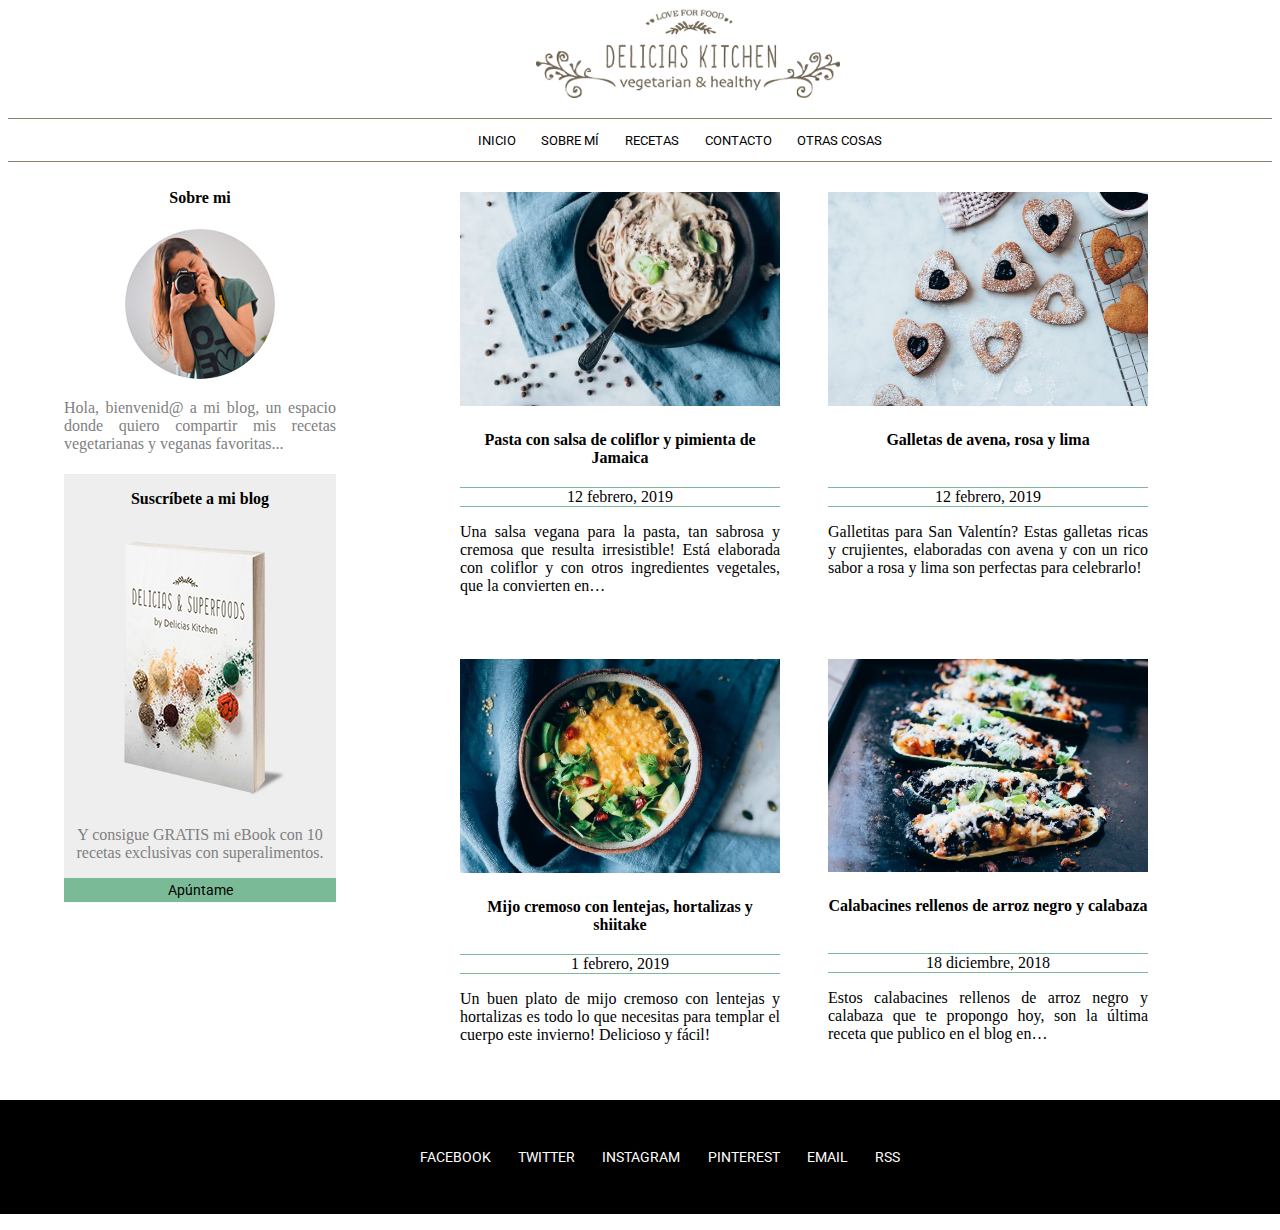
<file: index.html>
<!DOCTYPE html>
<!-- *****************************************************
NOMBRE: Naim
APELLIDOS: Gomez I Cano
*********************************************************** -->
<html>

	<head>
		<meta charset="utf-8" />

		<link rel="preconnect" href="https://fonts.googleapis.com">
		<link rel="preconnect" href="https://fonts.gstatic.com" crossorigin> <link href="https://fonts.googleapis.com/css2?family=Roboto:wght@400&display=swap" rel="stylesheet">
		<link rel="stylesheet" href="css/index.css" />
		<link rel="stylesheet" href="css/menu.css" />
		<link rel="stylesheet" href="css/aside.css" />
		<link rel="stylesheet" href="css/footer.css" />

		<title>Delicias Kitchen</title>
	</head>

<body>

    <header class="top-menu">
		<a href=".index.html"><img class="main-logo" src="imagenes/logo/Logo-Delicias.png" alt=""></a>

        <menu>
			<ul>
                <li><a href="index.html">Inicio</a></li>
                <li><a href="">Sobre mí</a></li>
                <li><a href="listado/listado.html">Recetas</a></li>
                <li><a href="contacto/contacto.html">Contacto</a></li>
                <li><a href="">Otras cosas</a></li>
			</ul>
		</menu>	
    </header>
	<aside>
		<div class="about-me">
			<h4>Sobre mi</h4>

			<img src="imagenes/promocion/isagil.png" alt="">

			<p>
				Hola, bienvenid@ a mi blog, un espacio donde quiero compartir mis recetas vegetarianas y veganas favoritas...
			</p>
		</div>

		<div class="book">
			<h4>Suscríbete a mi blog</h4>
			<img src="imagenes/promocion/libro.png" alt="">
			<p>Y consigue GRATIS mi eBook con 10 recetas exclusivas con superalimentos.</p>
			<a class="sub-me" href="">Apúntame</a>
		</div>
		
	</aside>

	<div class="grid">		

		<section>
			<a href="receta/pasta-con-salsa-de-coliflor-y-pimientajde-jamaica.html"><img src="./imagenes/recetas/pasta-con-salsa-de-coliflor-y-pimientajde-jamaica/01.jpg" alt=""></a>
			<a href="receta/pasta-con-salsa-de-coliflor-y-pimientajde-jamaica.html"> <h4>Pasta con salsa de coliflor y pimienta de Jamaica</h4> </a>
			<div class="date">12 febrero, 2019</div>
			<p>
				Una salsa vegana para la pasta, tan sabrosa y cremosa que resulta irresistible! Está elaborada con coliflor y con
				otros ingredientes vegetales, que la convierten en…
			</p>
		</section>
		<section>
			<img src="./imagenes/recetas/galletas-de-avena/galletas.jpg" alt="">
			<a href="#"> <h4>Galletas de avena, rosa y lima</h4> </a>
			<div class="date">12 febrero, 2019</div>
			<p>
				Galletitas para San Valentín? Estas galletas ricas y crujientes, elaboradas con avena y con un rico sabor a rosa y
				lima son perfectas para celebrarlo!
			</p>
		</section>
		<section>
			<img src="./imagenes/recetas/mijo-cremoso-con-lentejas/mijo.jpg" alt="">
			<a href="#"> <h4>Mijo cremoso con lentejas, hortalizas y shiitake</h4> </a>
			<div class="date">1 febrero, 2019</div>
			<p>
				Un buen plato de mijo cremoso con lentejas y hortalizas es todo lo que necesitas para templar el cuerpo este
				invierno! Delicioso y fácil!
			</p>
		</section>
		<section>
			<img src="imagenes/recetas/calabacines-rellenos-de-arroz/calabacines.jpg" alt="">
			<a href="#"> <h4>Calabacines rellenos de arroz negro y calabaza</h4> </a>
			<div class="date">18 diciembre, 2018</div>
			<p>
				Estos calabacines rellenos de arroz negro y calabaza que te propongo hoy, son la última receta que publico en el
				blog en…
			</p>
		</section>
	  </div>

	</div>

	<footer>
		<ul>
			<li><a href="">Facebook</a></li>
			<li><a href="">Twitter</a></li>
			<li><a href="">Instagram</a></li>
			<li><a href="">Pinterest</a></li>
			<li><a href="">Email</a></li>
			<li><a href="">RSS</a></li>
		</ul>
	</footer>

</body>

</html>
</file>
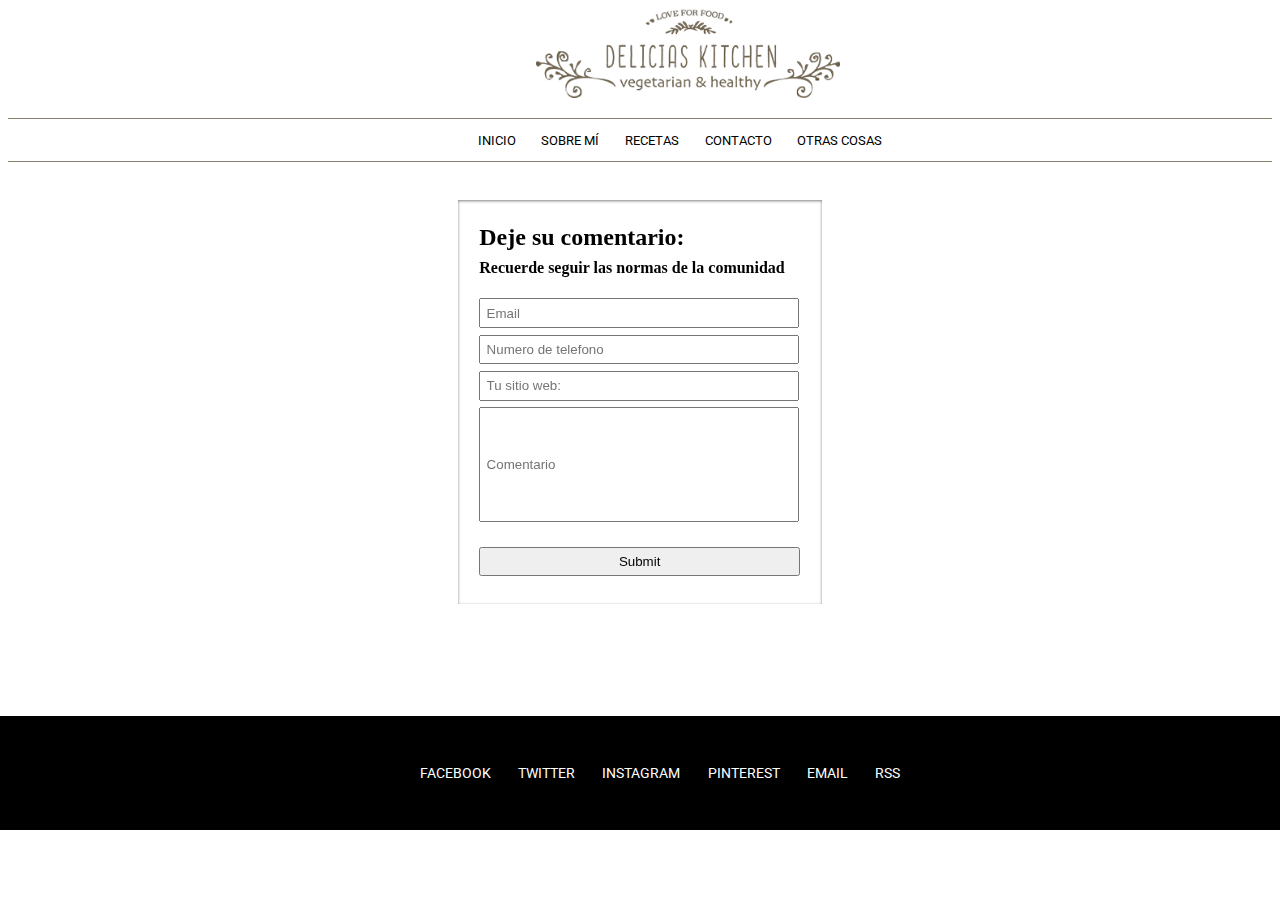
<file: contacto/contacto.html>
<!DOCTYPE html>
<!-- *****************************************************
NOMBRE: Naim
APELLIDOS: Gomez I Cano
*********************************************************** -->
<html>

<head>
    <meta charset="utf-8" />

    <link rel="preconnect" href="https://fonts.googleapis.com">
    <link rel="preconnect" href="https://fonts.gstatic.com" crossorigin>
    <link href="https://fonts.googleapis.com/css2?family=Roboto:wght@400&display=swap" rel="stylesheet">
    <link rel="stylesheet" href="../css/menu.css" />
    <link rel="stylesheet" href="../css/footer.css" />
    <link rel="stylesheet" href="../css/contacto.css" />

    <title>Delicias Kitchen</title>
</head>

<body>

    <header class="top-menu">
        <a href="../index.html"><img class="main-logo" src="../imagenes/logo/Logo-Delicias.png" alt=""></a>
        <menu >
            <ul>
                <li><a href="../index.html">Inicio</a></li>
                <li><a href="">Sobre mí</a></li>
                <li><a href="../listado/listado.html">Recetas</a></li>
                <li><a href="./contacto.html">Contacto</a></li>
                <li><a href="">Otras cosas</a></li>
            </ul>
        </menu>
    </header>

    <div class="container">
        <form method="get" class="comentario">
            <div class="form-title">
                <h3>Deje su comentario:</h3>
                <h4>Recuerde seguir las normas de la comunidad</h4>
            </div>
            <input placeholder="Email" type="email"><br>
            <input placeholder="Numero de telefono" type="tel"><br>
            <input placeholder="Tu sitio web:" type="url"><br>
            <input class="comentario" class placeholder="Comentario" type="text"><br>

            <br><input class="btn-form" type="submit" value="Submit">
        </form>
    </div>
    <footer>
        <ul>
            <li><a href="">Facebook</a></li>
            <li><a href="">Twitter</a></li>
            <li><a href="">Instagram</a></li>
            <li><a href="">Pinterest</a></li>
            <li><a href="">Email</a></li>
            <li><a href="">RSS</a></li>
        </ul>
    </footer>

</body>

</html>
</file>
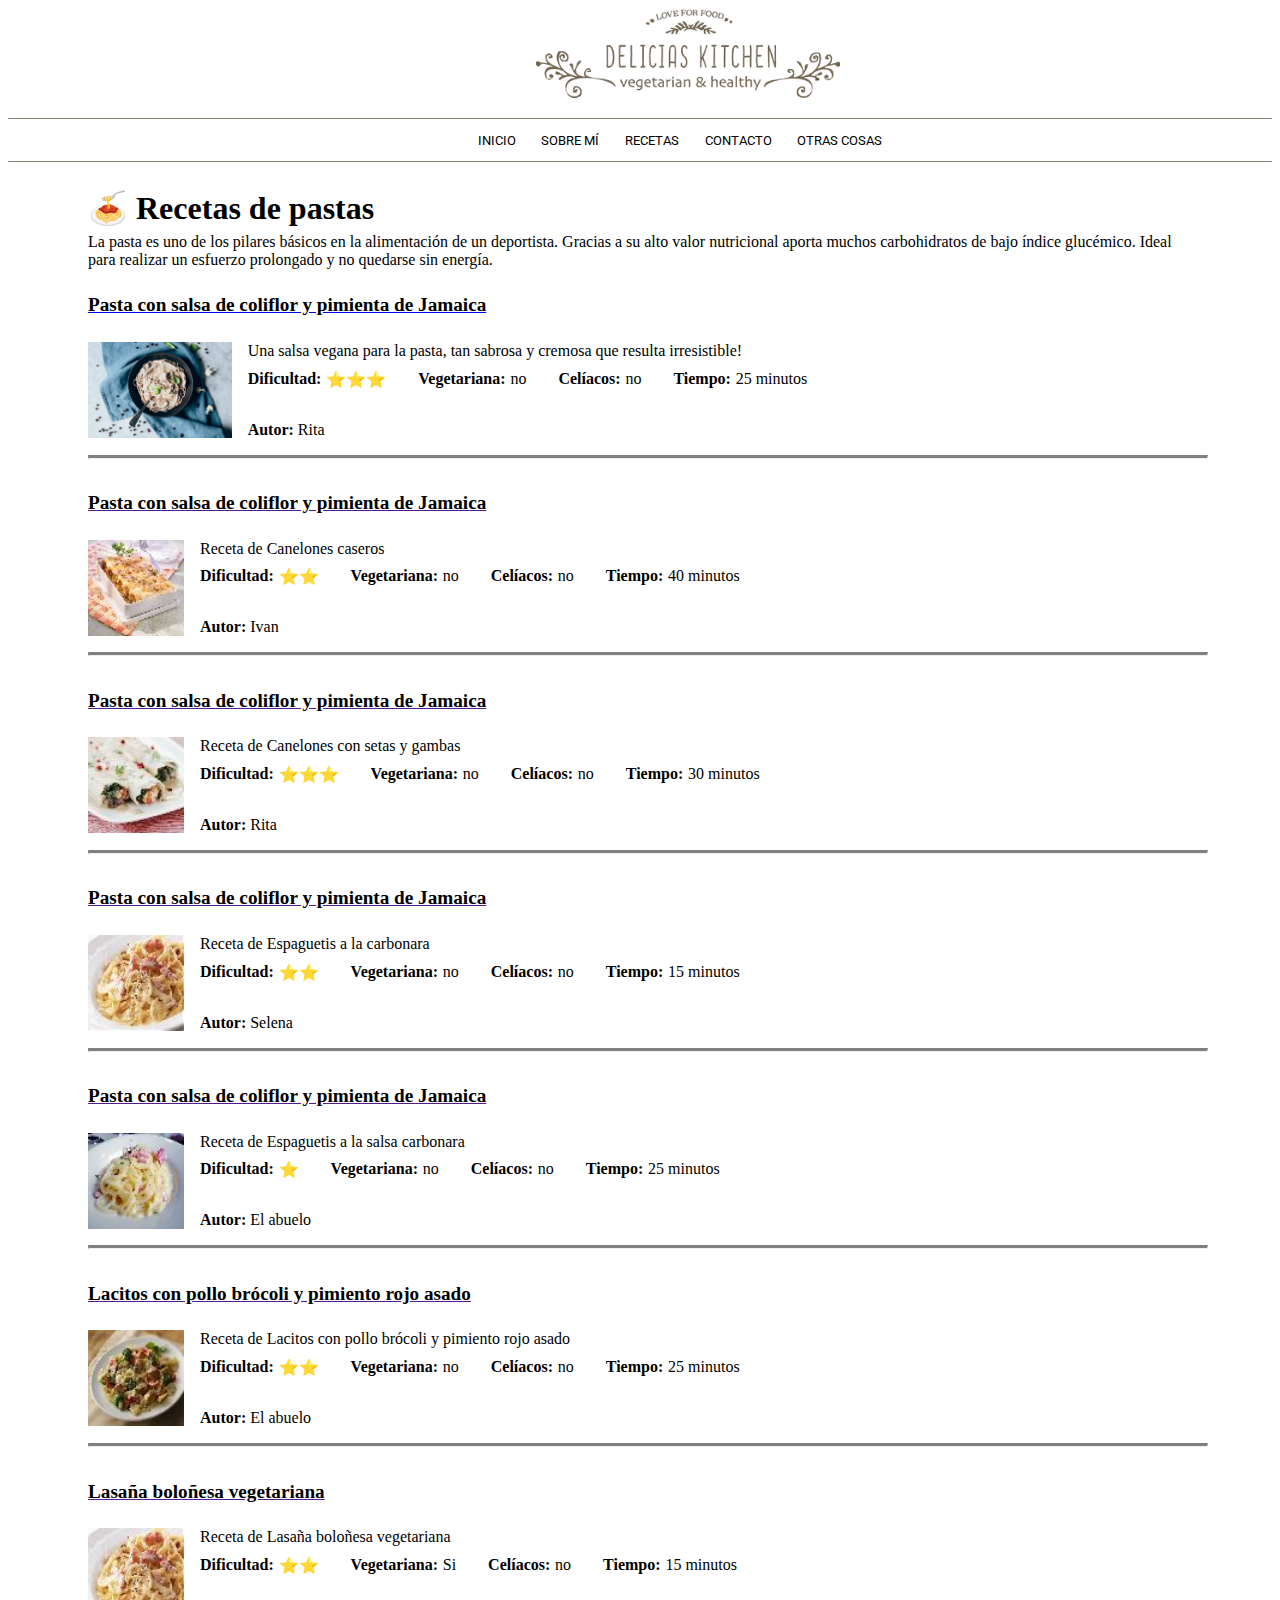
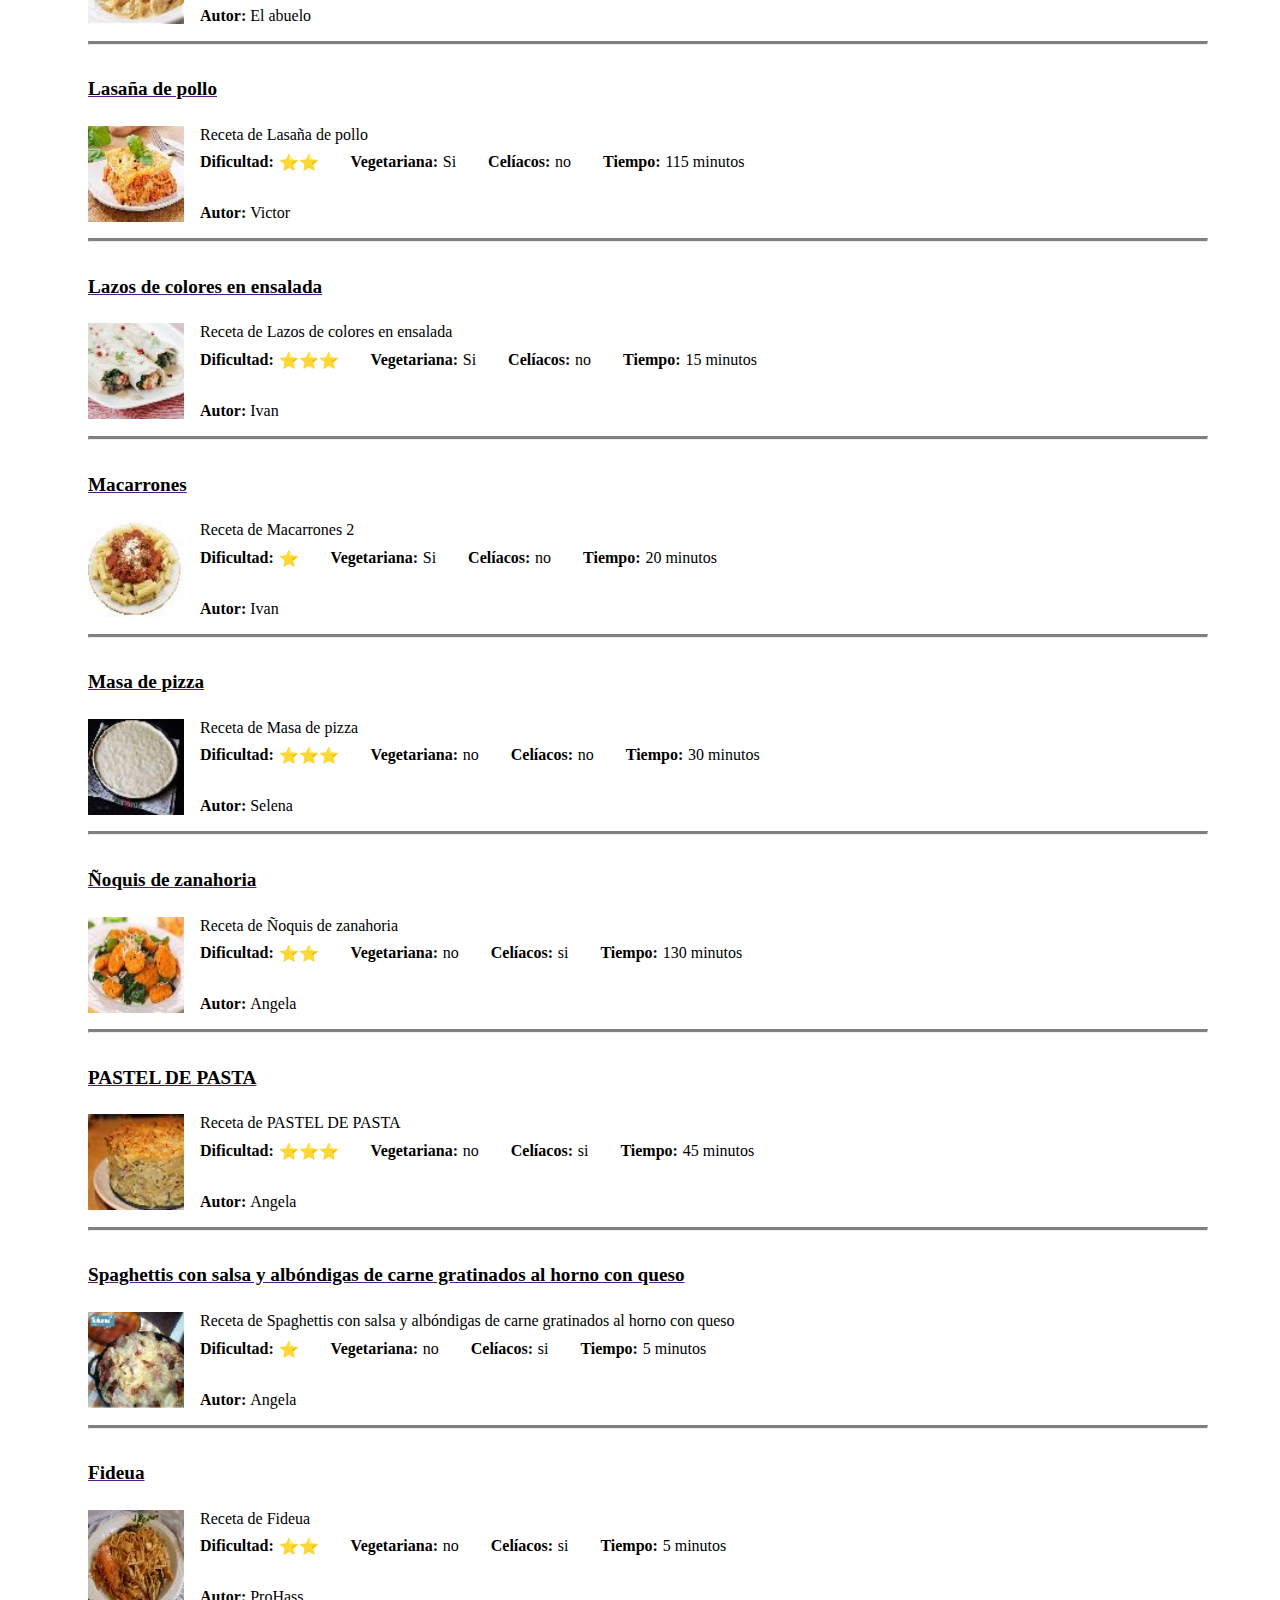
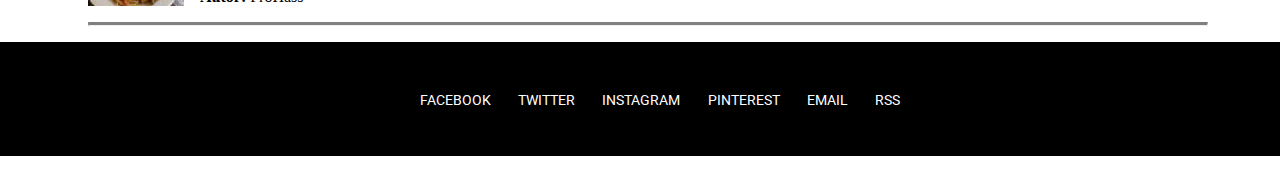
<file: listado/listado.html>
<!DOCTYPE html>
<!-- *****************************************************
NOMBRE: Naim
APELLIDOS: Gomez I Cano
*********************************************************** -->
<html>

<head>
	<meta charset="utf-8" />

	<link rel="preconnect" href="https://fonts.googleapis.com">
	<link rel="preconnect" href="https://fonts.gstatic.com" crossorigin>
	<link href="https://fonts.googleapis.com/css2?family=Roboto:wght@400&display=swap" rel="stylesheet">
	<link rel="stylesheet" href="../css/listado.css" />
	<link rel="stylesheet" href="../css/menu.css" />
	<link rel="stylesheet" href="../css/footer.css" />

	<title>Delicias Kitchen</title>
</head>

<body>

    <header class="top-menu">
		<a href="/index.html"><img class="main-logo" src="../imagenes/logo/Logo-Delicias.png" alt=""></a>
        <menu >
			<ul>
                <li><a href="../index.html">Inicio</a></li>
                <li><a href="">Sobre mí</a></li>
                <li><a href="./listado.html">Recetas</a></li>
                <li><a href="../contacto/contacto.html">Contacto</a></li>
                <li><a href="">Otras cosas</a></li>
			</ul>
		</menu>
	</header>

	<section class="top">
		<h1>🍝 Recetas de pastas </h1>
		<p>La pasta es uno de los pilares básicos en la alimentación de un deportista. Gracias a su alto valor
			nutricional aporta muchos carbohidratos de bajo índice glucémico. Ideal para realizar un esfuerzo prolongado
			y no quedarse sin energía.
		</p>

	</section>
	<section class="product-list">

		<ul>

			<ol class="product">

				<a href="../receta/pasta-con-salsa-de-coliflor-y-pimientajde-jamaica.html">
					<h4>Pasta con salsa de coliflor y pimienta de Jamaica</h4>
				</a>

				<a href="../receta/pasta-con-salsa-de-coliflor-y-pimientajde-jamaica.html">
					<img src="../imagenes/listado/Pasta.jpg" alt="">
				</a>

				<div class="info">
					<p class="desc"> Una salsa vegana para la pasta, tan sabrosa y cremosa que resulta irresistible!
					</p>
					<ul class="char">
						<ol class="char">
							<p class="sub">Dificultad:</p>
							<p>⭐⭐⭐</p>
						</ol>
						<ol class="char">
							<p class="sub">Vegetariana:</p>
							<p>no</p>
						</ol>
						<ol class="char">
							<p class="sub">Celíacos:</p>
							<p>no</p>
						</ol>
						<ol class="char">
							<p class="sub">Tiempo:</p>
							<p>25 minutos</p>
						</ol>
					</ul>
					<p class="author"><strong>Autor: </strong> Rita</p>

				</div>

			</ol>
			<hr class="separator">
			<ol class="product">

				<a href="">
					<h4>Pasta con salsa de coliflor y pimienta de Jamaica</h4>
				</a>

				<a href="">
					<img src="../imagenes/listado/thumbnail-canelones-caseros.jpg" alt="">
				</a>

				<div class="info">
					<p class="desc">
						Receta de Canelones caseros </p>
					<ul class="char">
						<ol class="char">
							<p class="sub">Dificultad:</p>
							<p>⭐⭐</p>
						</ol>
						<ol class="char">
							<p class="sub">Vegetariana:</p>
							<p>no</p>
						</ol>
						<ol class="char">
							<p class="sub">Celíacos:</p>
							<p>no</p>
						</ol>
						<ol class="char">
							<p class="sub">Tiempo:</p>
							<p>40 minutos</p>
						</ol>
					</ul>
					<p class="author"><strong>Autor: </strong> Ivan</p>

				</div>

			</ol>
			<hr class="separator">
			<ol class="product">

				<a href="">
					<h4>Pasta con salsa de coliflor y pimienta de Jamaica</h4>
				</a>

				<a href="">
					<img src="../imagenes/listado/thumbnail-canelones-con-setas-y-gambas.jpg" alt="">
				</a>

				<div class="info">
					<p class="desc">
						Receta de Canelones con setas y gambas
					</p>
					<ul class="char">
						<ol class="char">
							<p class="sub">Dificultad:</p>
							<p>⭐⭐⭐</p>
						</ol>
						<ol class="char">
							<p class="sub">Vegetariana:</p>
							<p>no</p>
						</ol>
						<ol class="char">
							<p class="sub">Celíacos:</p>
							<p>no</p>
						</ol>
						<ol class="char">
							<p class="sub">Tiempo:</p>
							<p>30 minutos</p>
						</ol>
					</ul>
					<p class="author"><strong>Autor: </strong> Rita</p>

				</div>

			</ol>
			<hr class="separator">
			<ol class="product">

				<a href="">
					<h4>Pasta con salsa de coliflor y pimienta de Jamaica</h4>
				</a>

				<a href="">
					<img src="../imagenes/listado/thumbnail-espaguetis-a-la-carbonara.jpg" alt="">
				</a>

				<div class="info">
					<p class="desc">Receta de Espaguetis a la carbonara
					</p>
					<ul class="char">
						<ol class="char">
							<p class="sub">Dificultad:</p>
							<p>⭐⭐</p>
						</ol>
						<ol class="char">
							<p class="sub">Vegetariana:</p>
							<p>no</p>
						</ol>
						<ol class="char">
							<p class="sub">Celíacos:</p>
							<p>no</p>
						</ol>
						<ol class="char">
							<p class="sub">Tiempo:</p>
							<p>15 minutos</p>
						</ol>
					</ul>
					<p class="author"><strong>Autor: </strong> Selena</p>

				</div>

			</ol>
			<hr class="separator">
			<ol class="product">

				<a href="">
					<h4>Pasta con salsa de coliflor y pimienta de Jamaica</h4>
				</a>

				<a href="">
					<img src="../imagenes/listado/thumbnail-espaguetis-a-la-salsa-carbonara.jpg" alt="">
				</a>

				<div class="info">
					<p class="desc"> Receta de Espaguetis a la salsa carbonara

					</p>
					<ul class="char">
						<ol class="char">
							<p class="sub">Dificultad:</p>
							<p>⭐</p>
						</ol>
						<ol class="char">
							<p class="sub">Vegetariana:</p>
							<p>no</p>
						</ol>
						<ol class="char">
							<p class="sub">Celíacos:</p>
							<p>no</p>
						</ol>
						<ol class="char">
							<p class="sub">Tiempo:</p>
							<p>25 minutos</p>
						</ol>
					</ul>
					<p class="author"><strong>Autor: </strong> El abuelo</p>

				</div>

			</ol>
			<hr class="separator">

			<ol class="product">

				<a href="">
					<h4>Lacitos con pollo brócoli y pimiento rojo asado</h4>
				</a>

				<a href="">
					<img src="../imagenes/listado/thumbnail-lacitos-con-pollo-brocoli-y-pimiento-rojo-asado.jpg" alt="">
				</a>

				<div class="info">
					<p class="desc">Receta de Lacitos con pollo brócoli y pimiento rojo asado

					</p>
					<ul class="char">
						<ol class="char">
							<p class="sub">Dificultad:</p>
							<p>⭐⭐</p>
						</ol>
						<ol class="char">
							<p class="sub">Vegetariana:</p>
							<p>no</p>
						</ol>
						<ol class="char">
							<p class="sub">Celíacos:</p>
							<p>no</p>
						</ol>
						<ol class="char">
							<p class="sub">Tiempo:</p>
							<p>25 minutos</p>
						</ol>
					</ul>
					<p class="author"><strong>Autor: </strong> El abuelo</p>

				</div>

			</ol>
			<hr class="separator">

			<ol class="product">

				<a href="">
					<h4>Lasaña boloñesa vegetariana</h4>
				</a>

				<a href="">
					<img src="../imagenes/listado/thumbnail-espaguetis-a-la-carbonara.jpg" alt="">
				</a>

				<div class="info">
					<p class="desc">Receta de Lasaña boloñesa vegetariana

					</p>
					<ul class="char">
						<ol class="char">
							<p class="sub">Dificultad:</p>
							<p>⭐⭐</p>
						</ol>
						<ol class="char">
							<p class="sub">Vegetariana:</p>
							<p>Si</p>
						</ol>
						<ol class="char">
							<p class="sub">Celíacos:</p>
							<p>no</p>
						</ol>
						<ol class="char">
							<p class="sub">Tiempo:</p>
							<p>15 minutos</p>
						</ol>
					</ul>
					<p class="author"><strong>Autor: </strong> El abuelo</p>

				</div>

			</ol>
			<hr class="separator">

			<ol class="product">

				<a href="">
					<h4>Lasaña de pollo</h4>
				</a>

				<a href="">
					<img src="../imagenes/listado/thumbnail-lasana-de-pollo.jpg" alt="">
				</a>

				<div class="info">
					<p class="desc">Receta de Lasaña de pollo
					</p>
					<ul class="char">
						<ol class="char">
							<p class="sub">Dificultad:</p>
							<p>⭐⭐</p>
						</ol>
						<ol class="char">
							<p class="sub">Vegetariana:</p>
							<p>Si</p>
						</ol>
						<ol class="char">
							<p class="sub">Celíacos:</p>
							<p>no</p>
						</ol>
						<ol class="char">
							<p class="sub">Tiempo:</p>
							<p>115 minutos</p>
						</ol>
					</ul>
					<p class="author"><strong>Autor: </strong> Victor</p>

				</div>

			</ol>
			<hr class="separator">

			<ol class="product">

				<a href="">
					<h4>Lazos de colores en ensalada</h4>
				</a>

				<a href="">
					<img src="../imagenes/listado/thumbnail-canelones-con-setas-y-gambas.jpg" alt="">
				</a>

				<div class="info">
					<p class="desc">Receta de Lazos de colores en ensalada
					</p>
					<ul class="char">
						<ol class="char">
							<p class="sub">Dificultad:</p>
							<p>⭐⭐⭐</p>
						</ol>
						<ol class="char">
							<p class="sub">Vegetariana:</p>
							<p>Si</p>
						</ol>
						<ol class="char">
							<p class="sub">Celíacos:</p>
							<p>no</p>
						</ol>
						<ol class="char">
							<p class="sub">Tiempo:</p>
							<p>15 minutos</p>
						</ol>
					</ul>
					<p class="author"><strong>Autor: </strong> Ivan</p>

				</div>

			</ol>
			<hr class="separator">

			
			<ol class="product">

				<a href="">
					<h4>Macarrones</h4>
				</a>

				<a href="">
					<img src="../imagenes/listado/thumbnail-macarrones-2.jpg" alt="">
				</a>

				<div class="info">
					<p class="desc">Receta de Macarrones 2
					</p>
					<ul class="char">
						<ol class="char">
							<p class="sub">Dificultad:</p>
							<p>⭐</p>
						</ol>
						<ol class="char">
							<p class="sub">Vegetariana:</p>
							<p>Si</p>
						</ol>
						<ol class="char">
							<p class="sub">Celíacos:</p>
							<p>no</p>
						</ol>
						<ol class="char">
							<p class="sub">Tiempo:</p>
							<p>20 minutos</p>
						</ol>
					</ul>
					<p class="author"><strong>Autor: </strong> Ivan</p>

				</div>

			</ol>
			<hr class="separator">

			<ol class="product">

				<a href="">
					<h4>Masa de pizza</h4>
				</a>

				<a href="">
					<img src="../imagenes/listado/thumbnail-masa-de-pizza.jpg" alt="">
				</a>

				<div class="info">
					<p class="desc">Receta de Masa de pizza
					</p>
					<ul class="char">
						<ol class="char">
							<p class="sub">Dificultad:</p>
							<p>⭐⭐⭐</p>
						</ol>
						<ol class="char">
							<p class="sub">Vegetariana:</p>
							<p>no</p>
						</ol>
						<ol class="char">
							<p class="sub">Celíacos:</p>
							<p>no</p>
						</ol>
						<ol class="char">
							<p class="sub">Tiempo:</p>
							<p>30 minutos</p>
						</ol>
					</ul>
					<p class="author"><strong>Autor: </strong> Selena</p>

				</div>

			</ol>
			<hr class="separator">

			<ol class="product">

				<a href="">
					<h4>Ñoquis de zanahoria</h4>
				</a>

				<a href="">
					<img src="../imagenes/listado/thumbnail-noquis-de-zanahoria.jpg" alt="">
				</a>

				<div class="info">
					<p class="desc">Receta de Ñoquis de zanahoria
					</p>
					<ul class="char">
						<ol class="char">
							<p class="sub">Dificultad:</p>
							<p>⭐⭐</p>
						</ol>
						<ol class="char">
							<p class="sub">Vegetariana:</p>
							<p>no</p>
						</ol>
						<ol class="char">
							<p class="sub">Celíacos:</p>
							<p>si</p>
						</ol>
						<ol class="char">
							<p class="sub">Tiempo:</p>
							<p>130 minutos</p>
						</ol>
					</ul>
					<p class="author"><strong>Autor: </strong> Angela</p>

				</div>

			</ol>
			<hr class="separator">

			
			<ol class="product">

				<a href="">
					<h4>PASTEL DE PASTA</h4>
				</a>

				<a href="">
					<img src="../imagenes/listado/thumbnail-pastel-de-pasta.jpg" alt="">
				</a>

				<div class="info">
					<p class="desc">Receta de PASTEL DE PASTA
					</p>
					<ul class="char">
						<ol class="char">
							<p class="sub">Dificultad:</p>
							<p>⭐⭐⭐</p>
						</ol>
						<ol class="char">
							<p class="sub">Vegetariana:</p>
							<p>no</p>
						</ol>
						<ol class="char">
							<p class="sub">Celíacos:</p>
							<p>si</p>
						</ol>
						<ol class="char">
							<p class="sub">Tiempo:</p>
							<p>45 minutos</p>
						</ol>
					</ul>
					<p class="author"><strong>Autor: </strong> Angela</p>

				</div>

			</ol>
			<hr class="separator">

			<ol class="product">

				<a href="">
					<h4>Spaghettis con salsa y albóndigas de carne gratinados al horno con queso</h4>
				</a>

				<a href="">
					<img src="../imagenes/listado/thumbnail-spaghettis-con-salsa-y-albondigas-de-carne-gratinados-al-horno-con-queso.jpg" alt="">
				</a>

				<div class="info">
					<p class="desc">Receta de Spaghettis con salsa y albóndigas de carne gratinados al horno con queso
					</p>
					<ul class="char">
						<ol class="char">
							<p class="sub">Dificultad:</p>
							<p>⭐</p>
						</ol>
						<ol class="char">
							<p class="sub">Vegetariana:</p>
							<p>no</p>
						</ol>
						<ol class="char">
							<p class="sub">Celíacos:</p>
							<p>si</p>
						</ol>
						<ol class="char">
							<p class="sub">Tiempo:</p>
							<p>5 minutos</p>
						</ol>
					</ul>
					<p class="author"><strong>Autor: </strong> Angela</p>

				</div>

			</ol>
			<hr class="separator">

			<ol class="product">

				<a href="">
					<h4>Fideua</h4>
				</a>

				<a href="">
					<img src="../imagenes/listado/thumbnail-fideua.jpg" alt="">
				</a>

				<div class="info">
					<p class="desc">Receta de Fideua
					</p>
					<ul class="char">
						<ol class="char">
							<p class="sub">Dificultad:</p>
							<p>⭐⭐</p>
						</ol>
						<ol class="char">
							<p class="sub">Vegetariana:</p>
							<p>no</p>
						</ol>
						<ol class="char">
							<p class="sub">Celíacos:</p>
							<p>si</p>
						</ol>
						<ol class="char">
							<p class="sub">Tiempo:</p>
							<p>5 minutos</p>
						</ol>
					</ul>
					<p class="author"><strong>Autor: </strong> ProHass</p>

				</div>

			</ol>
			<hr class="separator">
		</ul>


	</section>

	<footer>
		<ul>
			<li><a href="">Facebook</a></li>
			<li><a href="">Twitter</a></li>
			<li><a href="">Instagram</a></li>
			<li><a href="">Pinterest</a></li>
			<li><a href="">Email</a></li>
			<li><a href="">RSS</a></li>
		</ul>
	</footer>

</body>

</html>
</file>
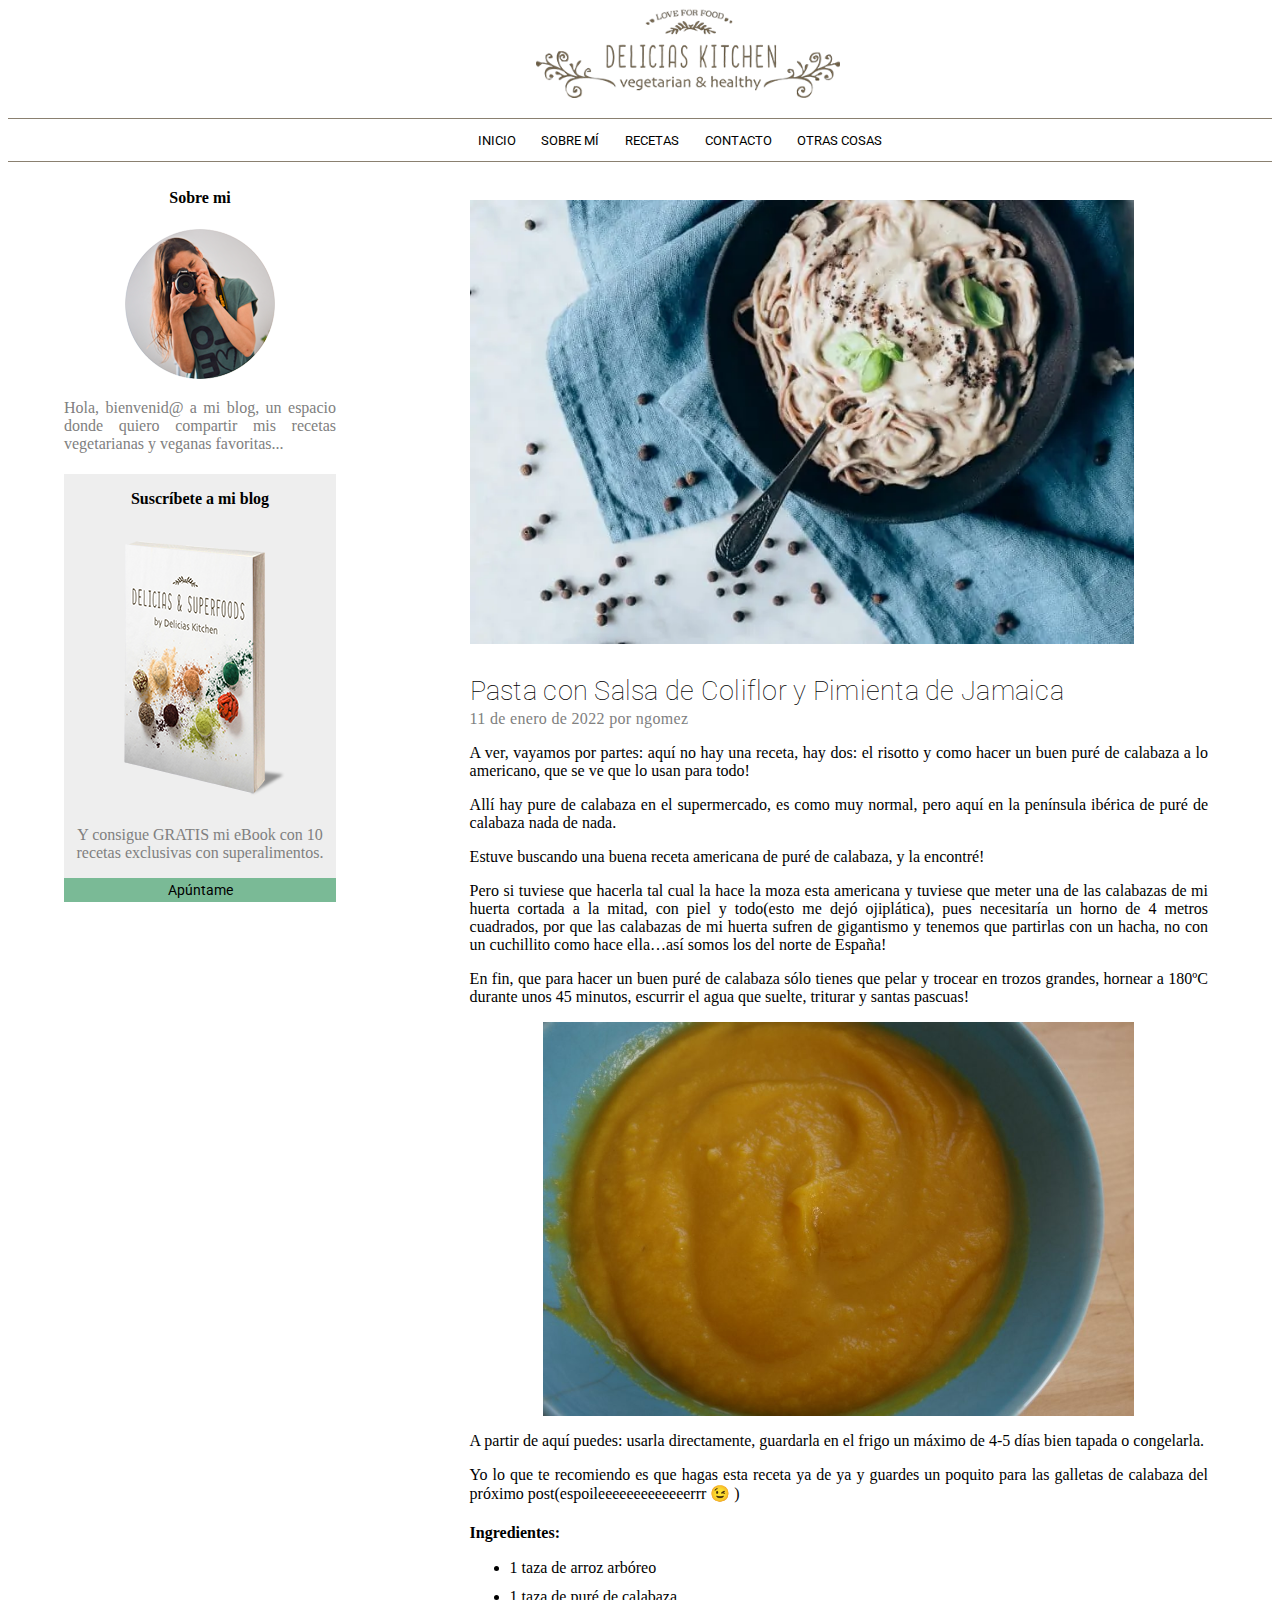
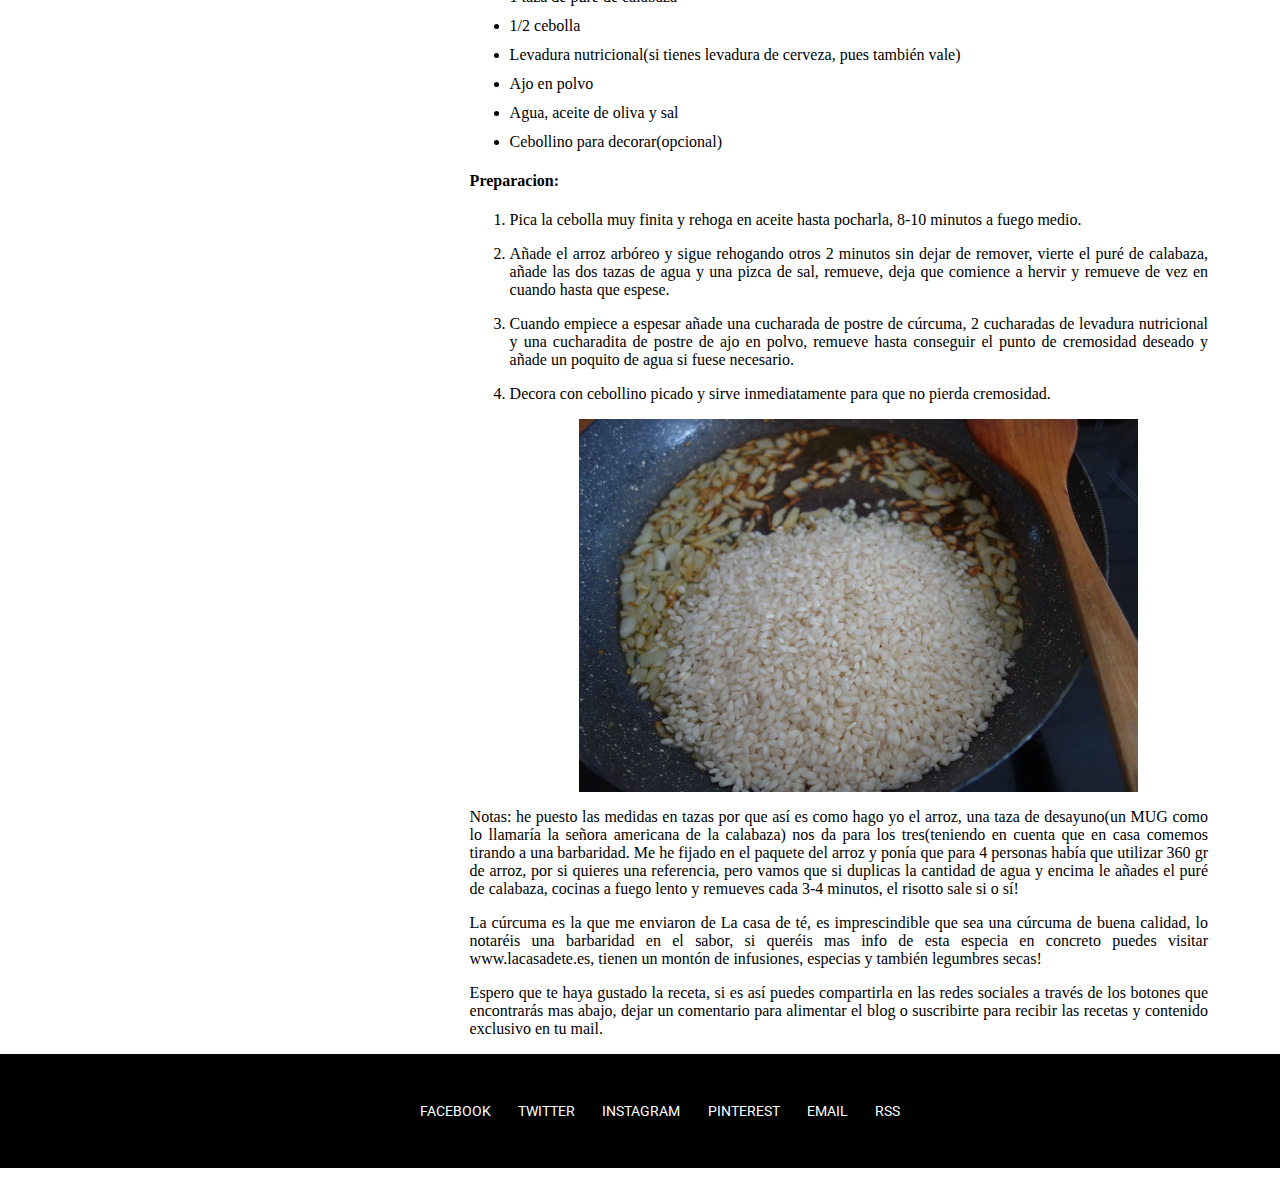
<file: receta/pasta-con-salsa-de-coliflor-y-pimientajde-jamaica.html>
<!DOCTYPE html>
<!-- *****************************************************
NOMBRE: Naim
APELLIDOS: Gomez I Cano
*********************************************************** -->
<html>

<head>
	<meta charset="utf-8" />

	<link rel="preconnect" href="https://fonts.googleapis.com">
	<link rel="preconnect" href="https://fonts.gstatic.com" crossorigin>
	<link href="https://fonts.googleapis.com/css2?family=Roboto:wght@400&display=swap" rel="stylesheet">
	<link rel="stylesheet" href="../css/receta.css" />
	<link rel="stylesheet" href="../css/aside.css" />
	<link rel="stylesheet" href="../css/menu.css" />
	<link rel="stylesheet" href="../css/footer.css" />

	<title>Delicias Kitchen</title>
</head>

<body>

    <header class="top-menu">
		<a href="../index.html"><img class="main-logo" src="../imagenes/logo/Logo-Delicias.png" alt=""></a>
        <menu >
			<ul>
                <li><a href="../index.html">Inicio</a></li>
                <li><a href="">Sobre mí</a></li>
                <li><a href="../listado/listado.html">Recetas</a></li>
                <li><a href="../contacto/contacto.html">Contacto</a></li>
                <li><a href="">Otras cosas</a></li>
			</ul>
		</menu>
	</header>
	<aside>
		<div class="about-me">
			<h4>Sobre mi</h4>

			<img src="../imagenes/promocion/isagil.png" alt="">

			<p>
				Hola, bienvenid@ a mi blog, un espacio donde quiero compartir mis recetas vegetarianas y veganas
				favoritas...

			</p>
		</div>

		<div class="book">
			<h4>Suscríbete a mi blog</h4>
			<img src="../imagenes/promocion/libro.png" alt="">
			<p>Y consigue GRATIS mi eBook con 10 recetas exclusivas con superalimentos.</p>
			<a class="sub-me" href="">Apúntame</a>
		</div>

	</aside>

	<section class="content">
		<section class="receta">
			<img class="main-img" src="../imagenes/recetas/pasta-con-salsa-de-coliflor-y-pimientajde-jamaica/01.jpg">
			<h1>Pasta con Salsa de Coliflor y Pimienta de Jamaica</h1>
			<p class="timestamp">11 de enero de 2022 por ngomez</p>

			<p>A ver, vayamos por partes: aquí no hay una receta, hay dos: el risotto y como hacer un buen puré de
				calabaza a lo americano, que se ve que lo usan para todo!</p>
			<p>Allí hay pure de calabaza en el supermercado, es como muy normal, pero aquí en la península ibérica de
				puré de calabaza nada de nada.</p>
			<p>Estuve buscando una buena receta americana de puré de calabaza, y la encontré!</p>
			<p>Pero si tuviese que hacerla tal cual la hace la moza esta americana y tuviese que meter una de las
				calabazas de mi huerta cortada a la mitad, con piel y todo(esto me dejó ojiplática), pues necesitaría un
				horno de 4 metros cuadrados, por que las calabazas de mi huerta sufren de gigantismo y tenemos que
				partirlas con un hacha, no con un cuchillito como hace ella…así somos los del norte de España!</p>
			<p>En fin, que para hacer un buen puré de calabaza sólo tienes que pelar y trocear en trozos grandes,
				hornear a 180ºC durante unos 45 minutos, escurrir el agua que suelte, triturar y santas pascuas!</p>
			<img src="../imagenes/recetas/pasta-con-salsa-de-coliflor-y-pimientajde-jamaica/02.jpg">
			<div class="intro">
				<p>A partir de aquí puedes: usarla directamente, guardarla en el frigo un máximo de 4-5 días bien tapada
					o congelarla.</p>
				<p>Yo lo que te recomiendo es que hagas esta receta ya de ya y guardes un poquito para las galletas de
					calabaza del próximo post(espoileeeeeeeeeeeeerrr 😉 )</p>
			</div>

			<h4>Ingredientes:</h4>

			<div class="ingredients">
				<ul>
					<li>
						<p>1 taza de arroz arbóreo</p>
					</li>
					<li>
						<p>1 taza de puré de calabaza</p>
					</li>
					<li>
						<p>1/2 cebolla</p>
					</li>
					<li>
						<p>Levadura nutricional(si tienes levadura de cerveza, pues también vale)</p>
					</li>
					<li>
						<p>Ajo en polvo</p>
					</li>
					<li>
						<p>Agua, aceite de oliva y sal</p>
					</li>
					<li>
						<p>Cebollino para decorar(opcional)</p>
					</li>
				</ul>
			</div>

			<h4>Preparacion:</h4>
			<div class="preparation">
				<ol>
					<li>
						<p>Pica la cebolla muy finita y rehoga en aceite hasta pocharla, 8-10 minutos a fuego medio.</p>
					</li>
					<li>
						<p>Añade el arroz arbóreo y sigue rehogando otros 2 minutos sin dejar de remover, vierte el puré
							de calabaza, añade las dos tazas de agua y una pizca de sal, remueve, deja que comience a
							hervir y remueve de vez en cuando hasta que espese.</p>
					</li>

					<li>
						<p>Cuando empiece a espesar añade una cucharada de postre de cúrcuma, 2 cucharadas de levadura
							nutricional y una cucharadita de postre de ajo en polvo, remueve hasta conseguir el punto de
							cremosidad deseado y añade un poquito de agua si fuese necesario.</p>
					</li>
					<li>
						<p>Decora con cebollino picado y sirve inmediatamente para que no pierda cremosidad.</p>
						<img src="../imagenes/recetas/pasta-con-salsa-de-coliflor-y-pimientajde-jamaica/05.jpg">

					</li>


				</ol>
			</div>


			<p>Notas: he puesto las medidas en tazas por que así es como hago yo el arroz, una taza de desayuno(un MUG
				como lo llamaría la señora americana de la calabaza) nos da para los tres(teniendo en cuenta que en casa
				comemos tirando a una barbaridad. Me he fijado en el paquete del arroz y ponía que para 4 personas había
				que utilizar 360 gr de arroz, por si quieres una referencia, pero vamos que si duplicas la cantidad de
				agua y encima le añades el puré de calabaza, cocinas a fuego lento y remueves cada 3-4 minutos, el
				risotto sale si o sí!</p>
			<p>La cúrcuma es la que me enviaron de La casa de té, es imprescindible que sea una cúrcuma de buena
				calidad, lo notaréis una barbaridad en el sabor, si queréis mas info de esta especia en concreto puedes
				visitar www.lacasadete.es, tienen un montón de infusiones, especias y también legumbres secas!</p>
			<p>Espero que te haya gustado la receta, si es así puedes compartirla en las redes sociales a través de los
				botones que encontrarás mas abajo, dejar un comentario para alimentar el blog o suscribirte para recibir
				las recetas y contenido exclusivo en tu mail.</p>

		</section>

		
	</section>


	<footer>
		<ul>
			<li><a href="">Facebook</a></li>
			<li><a href="">Twitter</a></li>
			<li><a href="">Instagram</a></li>
			<li><a href="">Pinterest</a></li>
			<li><a href="">Email</a></li>
			<li><a href="">RSS</a></li>
		</ul>
	</footer>

</body>

</html>
</file>
<file: css/index.css>
.grid {
  display: flex;
  flex-wrap: wrap; 
  justify-content: center; 
}

.grid section {
    padding: 1.5em;
}

.grid section {
    width: 20em;
    height: auto;
    text-align: center;
}
.grid section img {
    width: 100%;
}
.grid section p {
    text-align: justify;
}

.grid section a {
    color: black;
    text-decoration: none;
}

.grid section a:hover {
    color: #9D9485;
}

.grid .date {
    margin-top: 2.5em;
    border: 1px #7ABA96;
    border-style: solid none;

}

.grid .date {
    margin-top: 2.5em;
    border: 1px #7ABA96;
    border-style: solid none;

}

.grid section h4 {
    width: auto;
    height: 1em;
}
</file>
<file: css/menu.css>
.top-menu {

    text-align: center;
    background-color: white;
    overflow: hidden;
    position: fixed;
    top: 0; 
    width: 100%; 

}
body {
    padding-top: 10em;
}

.main-logo {
    width: 19em;
    height: auto;
    padding-top: 0.5em;
    padding-left: 5em;
}

menu {
    border: 1px #8A8070;
    border-style: solid none;
    margin-right: 1em;
}

menu ul { 
    display: flex;
    flex-direction: row;
    justify-content: center;
    list-style: none;
    margin-top: 0.75em;
    margin-bottom: 0.75em;
}

menu ul li a {
    font-family: 'Roboto', sans-serif;
    text-decoration: none;
    color: black;
    font-size: 0.8em;
    text-transform: uppercase;
    padding: 1em;
}

menu ul li a:hover {
    color: #7ABA96;
}
</file>
<file: css/aside.css>
aside {
    float:left;
    width: 17em;
    height: auto;
    text-align: center; 
    margin-left: 3.5em;

}

aside .about-me p {
    color: gray;
    text-align: justify;
}

aside .book {
    background-color: #EEEEEE;
}
aside .book h4{
    padding-top:1em;
}
aside .book p{
    color: gray;
}

aside .book a{
    background-color: #7ABA96;
    padding-top: 0.3em;
    padding-bottom: 0.3em;
    font-family: 'Roboto', sans-serif;
    text-decoration: none;
    color: black;
    font-size: 0.85em;
    display: inline-block;
    width: 100%;
}
</file>
<file: css/footer.css>
footer {
    background-color: black;
    clear: both;
    margin-left: -0.53em;
    margin-right: -0.53em;
}

footer ul { 
    display: flex;
    flex-direction: row;
    justify-content: center;
    list-style: none;
    padding-top: 3em;
    padding-bottom: 3em;
}

footer ul li a {
    font-family: 'Roboto', sans-serif;
    text-decoration: none;
    color: white;
    text-transform: uppercase;
    padding: 1em;
    font-size: 0.85em;
}
</file>
<file: css/contacto.css>
.form-title h3 {
    font-size: 1.5em;
}

.form-title h4 {
    padding-top: -1em;
    margin-top: -1em;
}

.container {
    
    float: left;
    position: relative;
    left: 50%;
    padding-bottom: 7em;
    padding-top: 2em;

}

form.comentario {
    float: left;
    position: relative;
    left: -50%;
    box-shadow: inset 0 1px 3px rgba(0, 0, 0, 0.5);
    padding-right: 2.3em;
    padding-left: 1.3em;
    padding-bottom: 1.3em;
}

form.comentario:hover {
    box-shadow: inset 0 2px 5px #7ABA96;;
}



form.comentario input {
    margin-bottom: 0.5em;
}

input.comentario {
    height: 100px;
}

input {
    width: 100%;
    padding: 0.4em;
}

.btn-form {

    width: 105%;
}
</file>
<file: css/listado.css>
.top {
    clear: both;
    margin-left: 5em;
}

.top h1 {
    font-size: 2em;
}
.top p {
    margin-top: -1em;
    padding-right: 5em;
}

.product-list {
    margin-top: -1em;
}

.product-list h4 {
    text-decoration: none;
    color: black;
    font-size: 1.2em;
}

.product-list h4:hover {
    color: #7ABA96;
}

.char {
    display: flex;
    flex-wrap: wrap; 
    padding: 0;
    margin-top: -0.7em;
}

.char .sub {
    font-weight: 600; 
    padding-right: 0.3em;
}

.char  ol {
    padding-right: 2em;
}

.product img {
    height: 6em;
    padding-right: 1em;
}

.product img:hover {
    transform: rotate(2deg);
}

.product {
    float: left;
}

.info {
    float: right;
    margin-top: -1em;
}

.author {
    clear: both;
    margin-top: 1em;
}

.separator {
    clear: both;
    border-top: 3px solid;
    height: 100%;
    margin-right: 4em;
    margin-left: 2.48em;
}
</file>
<file: css/receta.css>
.content {
    margin-top: 2em;
    margin-right: 4em;
    margin-left: 4em;

}

.receta {
    
    width: 65%;
    height: auto;
    float:right;
}


.receta h1 {
    margin-top: 1em;
    font-family: 'Roboto', sans-serif;
    text-decoration: none;
    font-weight: lighter;
    font-size: 1.7em;
    letter-spacing: 0.01em;
}

.receta .timestamp {
    margin-top: -15px;
    text-decoration: none;
    font-weight: lighter;
    font-size: 1em;
    color: gray;
    letter-spacing: 0.02em;
}

.receta p {
    text-align: justify;
}

.receta img {
    display:block;
    margin:auto;
    height: 80%;
    width: 80%;
    
}
.receta .main-img {
    display:initial;
    height: 90%;
    width: 90%;
}

.receta .intro {
    text-align: center;
}
/*
*
*
*
*/


.ingredients ul li {
    margin-top: -5px;
}

.preparation ol li {
    padding: 0.0009em;
}
</file>
